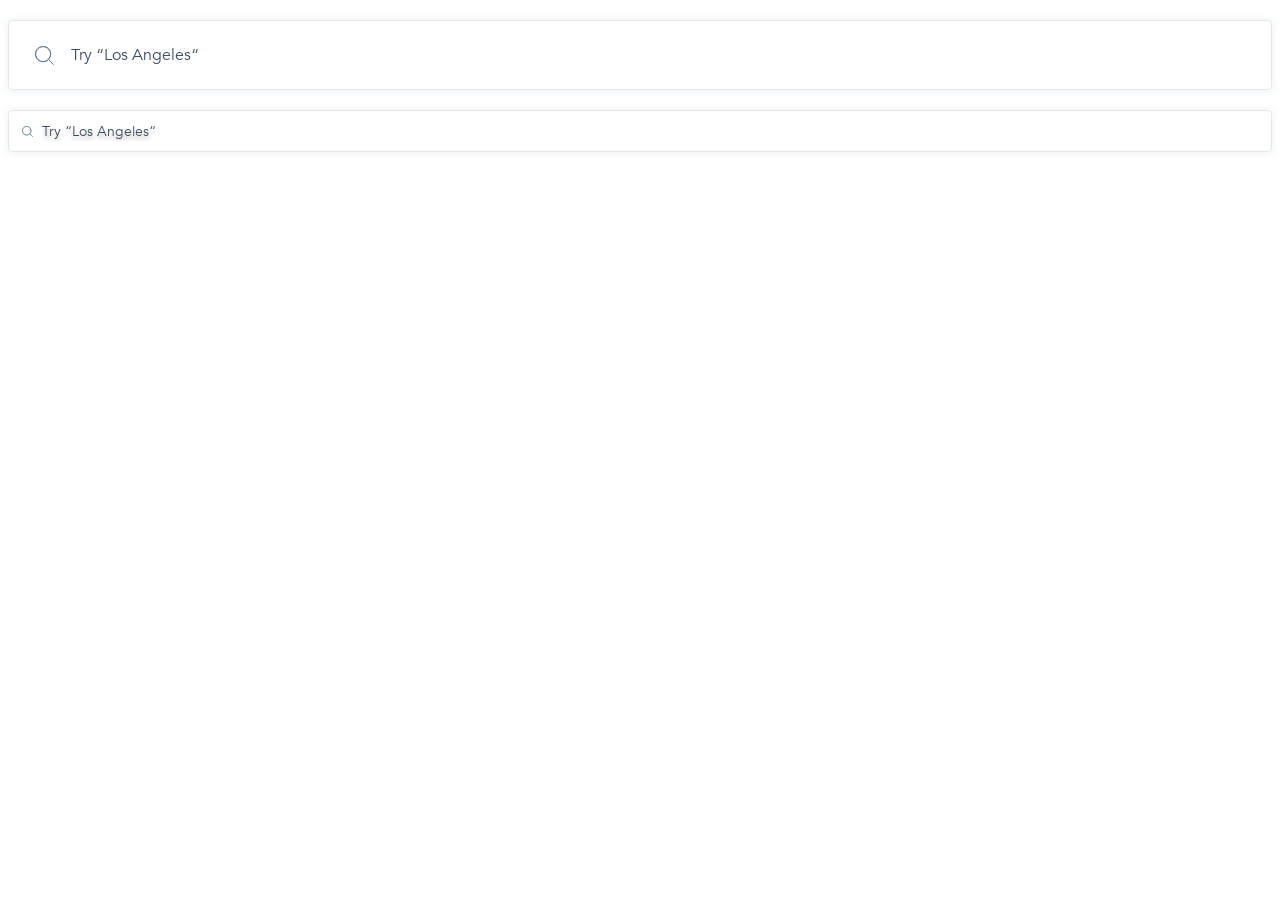
<file: index.html>
<!doctype html><html lang="en"><head><meta charset="utf-8"><meta name="viewport" content="width=device-width, user-scalable=no, initial-scale=1.0, maximum-scale=1.0, minimum-scale=1.0"><meta http-equiv="X-UA-Compatible" content="ie=edge"><title>Document</title><link rel="stylesheet" href="index.80a7387f.css"></head><body> <form data-qa="big"> <input type="text" data-qa="keypress" placeholder="Try “Los Angeles“" class="search search--one"> </form> <form data-qa="small"> <input type="text" placeholder="Try “Los Angeles“" class="search search--two"> </form> </body></html>
</file>
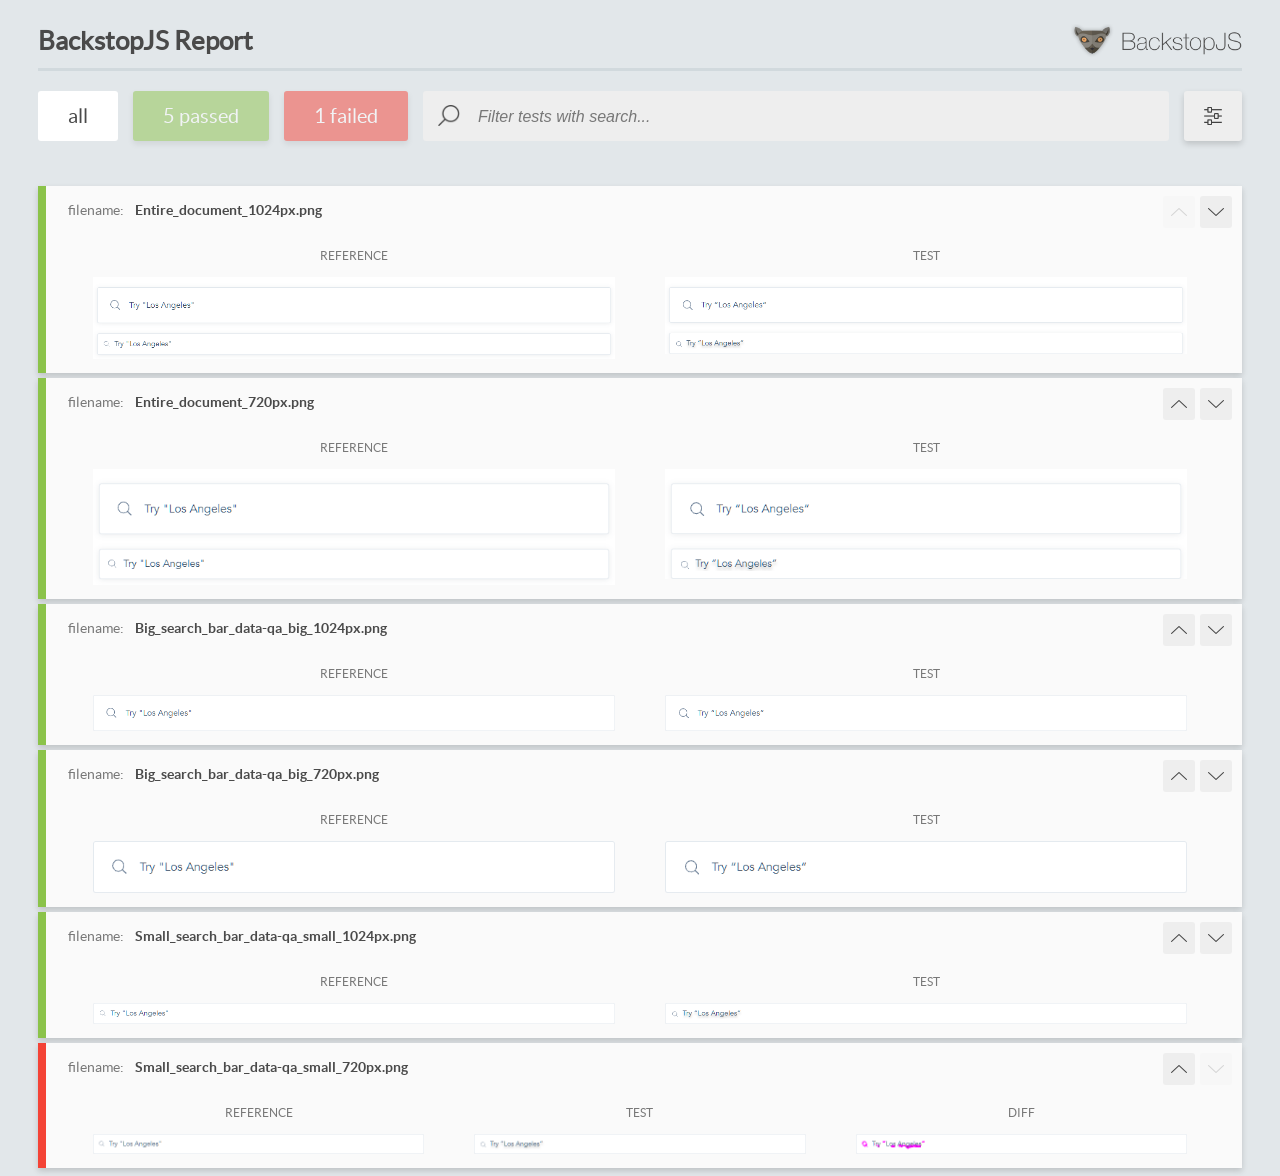
<file: report/html_report/index.html>
<!DOCTYPE html>
<html>
  <head>
    <meta charset="utf-8">
    <!-- Disable Cache -->
    <meta http-equiv="Cache-Control" content="no-cache, no-store, must-revalidate">
    <meta http-equiv="Pragma" content="no-cache">
    <meta http-equiv="Expires" content="0">

    <title>BackstopJS Report</title>

    <style>
      @font-face {
          font-family: 'latoregular';
          src: url('./assets/fonts/lato-regular-webfont.woff2') format('woff2'),
              url('./assets/fonts/lato-regular-webfont.woff') format('woff');
          font-weight: 400;
          font-style: normal;
      }
      @font-face {
          font-family: 'latobold';
          src: url('./assets/fonts/lato-bold-webfont.woff2') format('woff2'),
              url('./assets/fonts/lato-bold-webfont.woff') format('woff');
          font-weight: 700;
          font-style: normal;
      }

      .ReactModal__Body--open {
          overflow: hidden;
      }
      .ReactModal__Body--open .header {
        display: none;
      }

    </style>
  </head>
  <body style="background-color: #E2E7EA">
    <div id="root">

    </div>
    <script>
      function report (report) { // eslint-disable-line no-unused-vars
        window.tests = report;
      }
    </script>
    <script src="config.js"></script>
    <script src="index_bundle.js"></script>
  </body>
</html>
</file>
<file: index.80a7387f.css>
@font-face{font-family:Avenir;src:url(Avenir.8bcf8c72.ttc)format("truetype");font-weight:400;font-style:normal}@font-face{font-family:Avenir;src:url(Avenir-Book.657c3568.ttf)format("truetype");font-weight:500;font-style:normal}@font-face{font-family:Avenir;src:url(Avenir-Heavy.01d9ab74.ttf)format("truetype");font-weight:700;font-style:normal}body{color:#3d4e61;margin:0;margin-inline:8px;font-family:Avenir,sans-serif;line-height:100%}.search{box-sizing:border-box;border:1px solid #e1e7ed;border-radius:4px;width:100%;font-weight:300;display:block;box-shadow:0 1px 8px #3d4e611a}.search::placeholder{color:#3d4e61}.search--one{letter-spacing:0;background-image:url(Search.ccd3c07b.svg);background-position:26px 25px;background-repeat:no-repeat;background-size:19px;height:70px;margin:20px 0;padding-left:62px;font-family:inherit;font-size:16px;font-weight:400;line-height:100%}.search--one:hover{box-shadow:0 3px 8px #3d4e6133}.search--one:focus{text-shadow:0 4px 4px #00000040;letter-spacing:0;color:#3d4e61;background-image:url(Search.ccd3c07b.svg),linear-gradient(#fff,#f6f6f7);background-position:26px 25px;background-repeat:no-repeat;border:1px solid #e1e7ed;border-radius:3px;outline:none;font-weight:900;box-shadow:0 4px 4px #00000040}.search--two{letter-spacing:0;text-shadow:0 4px 4px #00000040;background-image:url(Search.ccd3c07b.svg);background-position:13px 15px;background-repeat:no-repeat;background-size:11px 11px;border-radius:4px;height:42px;padding-left:33px;font-family:inherit;font-size:14px;font-weight:400}.search--two:hover{text-shadow:none;box-shadow:0 3px 8px #3d4e6133}.search--two:focus{text-shadow:none;box-shadow:none;letter-spacing:0;background-image:url(Search.ccd3c07b.svg),linear-gradient(#fff,#f6f6f7);background-position:13px 15px;background-repeat:no-repeat;border:1px solid #e1e7ed;outline:none;font-weight:900}
/*# sourceMappingURL=index.80a7387f.css.map */
</file>
